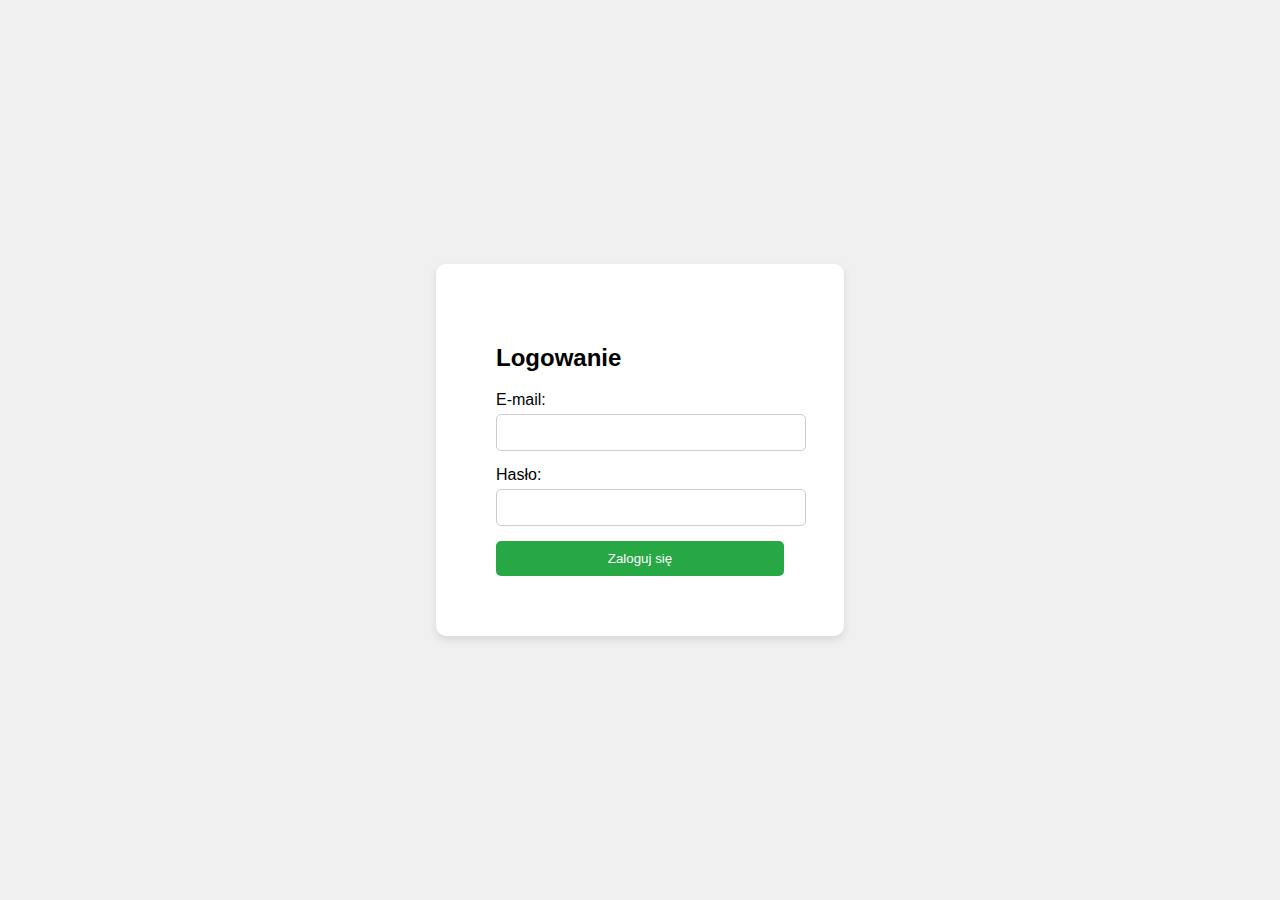
<file: frontend/change_password.html>
<!DOCTYPE html>
<html lang="pl">
<head>
    <meta charset="UTF-8">
    <meta name="viewport" content="width=device-width, initial-scale=1.0">
    <title>Zmień hasło</title>
    <link rel="stylesheet" href="css/change_password.css">
</head>
<body>
    <div class="change-password-container">
        <!-- Informacja o użytkowniku -->
        <h2>Zmień hasło</h2>
        <p>Witaj, <span id="username"></span>!</p>

        <!-- Formularz zmiany hasła -->
        <form id="changePasswordForm">
            <label for="current_password">Obecne hasło:</label>
            <input type="password" id="current_password" name="current_password" required>

            <label for="new_password">Nowe hasło:</label>
            <input type="password" id="new_password" name="new_password" required>

            <label for="new_password_confirmation">Potwierdzenie nowego hasła:</label>
            <input type="password" id="new_password_confirmation" name="new_password_confirmation" required>

            <button type="submit">Zmień hasło</button>
        </form>

        <!-- Opcjonalny przycisk powrotu -->
        <button onclick="window.location.href='index.html'">Powrót do strony głównej</button>
    </div>

    <script src="js/change_password.js"></script> <!-- Link do pliku JavaScript -->
</body>
</html>
</file>
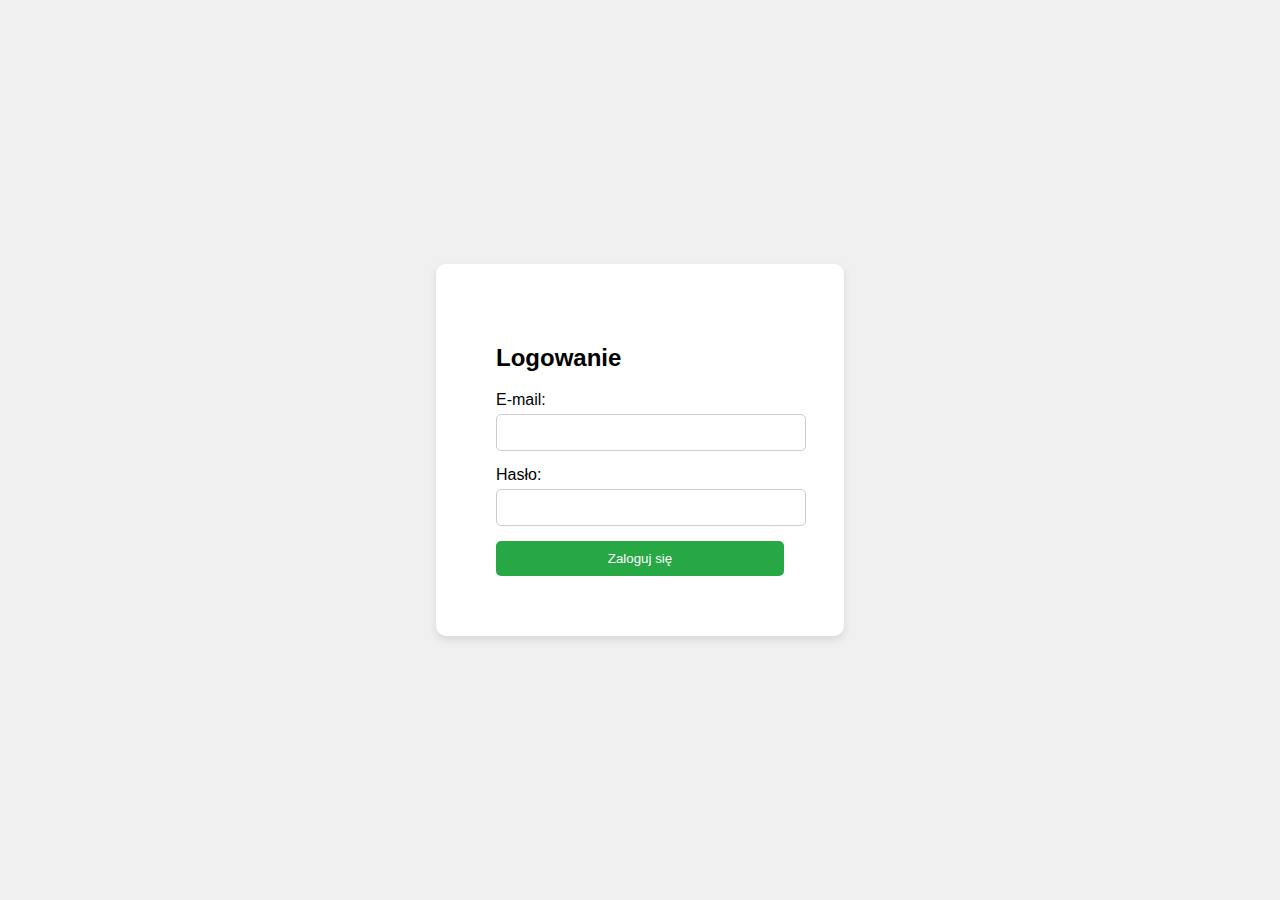
<file: frontend/login.html>
<!DOCTYPE html>
<html lang="pl">
<head>
    <meta charset="UTF-8">
    <meta name="viewport" content="width=device-width, initial-scale=1.0">
    <title>Logowanie</title>
    <link rel="stylesheet" href="css/login.css">
</head>
<body>
    <div class="login-container">
        <h2>Logowanie</h2>
        <form id="login-form">
            <label for="email">E-mail:</label>
            <input type="email" id="email" name="email" required>

            <label for="password">Hasło:</label>
            <input type="password" id="password" name="password" required>

            <button type="submit">Zaloguj się</button>
        </form>
        <div id="message"></div>
    </div>

    <script src="js/login.js"></script>
</body>
</html>
</file>
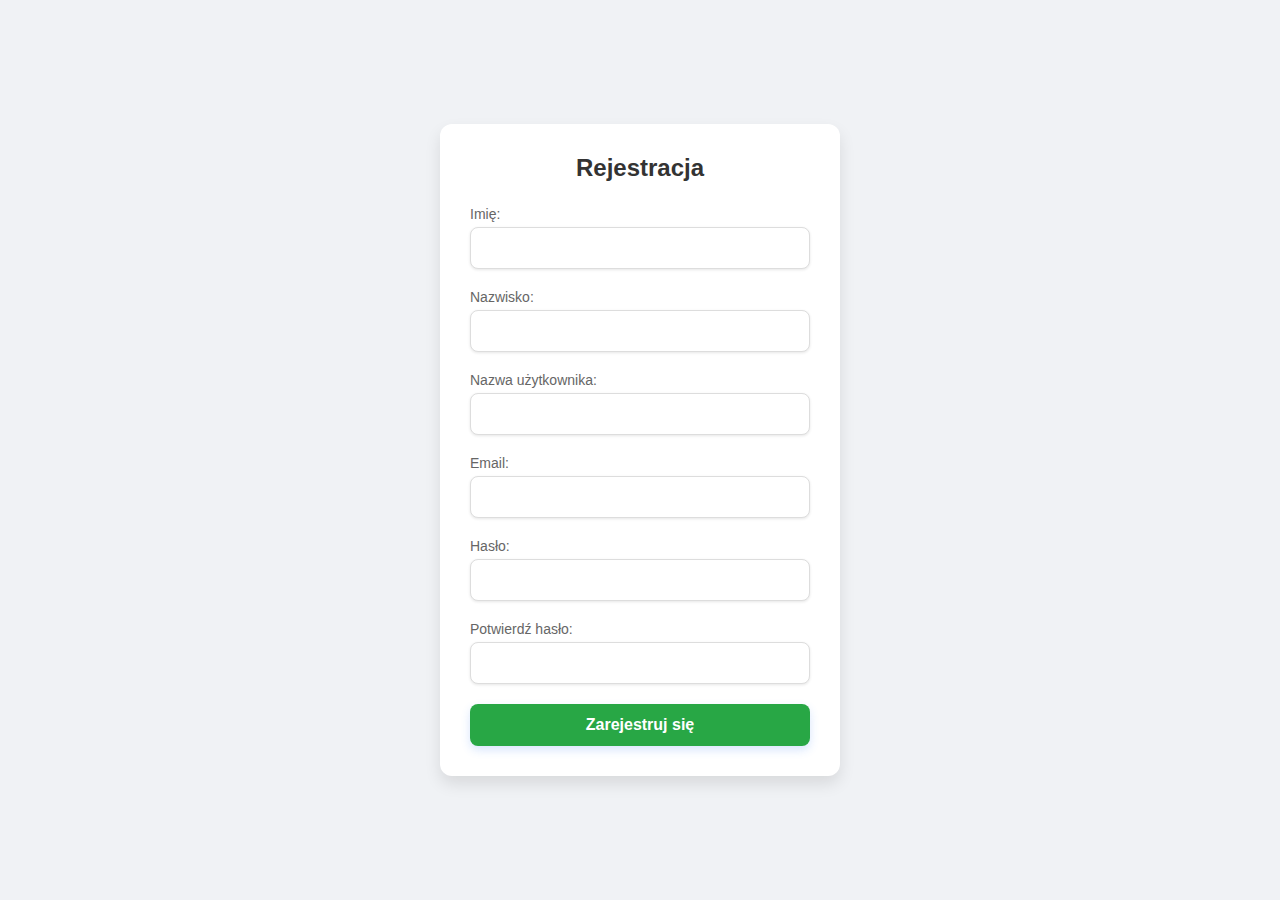
<file: frontend/register.html>
<!DOCTYPE html>
<html lang="pl">
<head>
    <meta charset="UTF-8">
    <meta name="viewport" content="width=device-width, initial-scale=1.0">
    <title>Rejestracja</title>
    <link rel="stylesheet" href="css/register.css">
</head>
<body>
    <div class="registration-container">
        <h1>Rejestracja</h1>
        <form id="registrationForm">
            <div class="form-group">
                <label for="first_name">Imię:</label>
                <input type="text" id="first_name" name="first_name" required>
            </div>

            <div class="form-group">
                <label for="last_name">Nazwisko:</label>
                <input type="text" id="last_name" name="last_name" required>
            </div>

            <div class="form-group">
                <label for="username">Nazwa użytkownika:</label>
                <input type="text" id="username" name="username" required>
            </div>

            <div class="form-group">
                <label for="email">Email:</label>
                <input type="email" id="email" name="email" required>
            </div>

            <div class="form-group">
                <label for="password">Hasło:</label>
                <input type="password" id="password" name="password" required>
            </div>

            <div class="form-group">
                <label for="confirm_password">Potwierdź hasło:</label>
                <input type="password" id="confirm_password" name="confirm_password" required>
            </div>

            <button type="submit" class="submit-button">Zarejestruj się</button>
        </form>
    </div>

    <script src="js/registration.js"></script>
</body>
</html>
</file>
<file: frontend/css/change_password.css>
/* Stylizacja kontenera formularza */
.change-password-container {
    width: 50%;
    margin: 0 auto;
    padding: 20px;
    background-color: #ffffff;
    border-radius: 8px;
    box-shadow: 0 0 10px rgba(0, 0, 0, 0.1);
    margin-top: 50px;
}

h2 {
    text-align: center;
    font-size: 24px;
    color: #333;
}

p {
    text-align: center;
    font-size: 18px;
    color: #555;
}

label {
    display: block;
    margin-bottom: 8px;
    font-size: 14px;
    color: #333;
}

input {
    width: 100%;
    padding: 10px;
    margin: 8px 0 16px;
    border: 1px solid #ddd;
    border-radius: 4px;
    font-size: 14px;
}

button {
    padding: 12px 20px;
    background-color: #4CAF50;
    color: white;
    border: none;
    border-radius: 4px;
    cursor: pointer;
    width: 100%;
}

button:hover {
    background-color: #45a049;
}

button:active {
    background-color: #4CAF50;
}

button[type="submit"] {
    background-color: #007bff;
    color: white;
    transition: background-color 0.3s ease;
}

button[type="submit"]:hover {
    background-color: #0056b3;
}

/* Stylizacja przycisku powrotu */
button[type="button"] {
    background-color: #f44336;
    color: white;
    width: auto;
    margin-top: 10px;
}

button[type="button"]:hover {
    background-color: #d32f2f;
}

input:focus, button:focus {
    outline: none;
    border-color: #4CAF50;
}
</file>
<file: frontend/css/login.css>
/* login.css */
body, html {
    height: 100%;
    margin: 0;
    font-family: Arial, sans-serif;
    background-color: #f0f0f0;
    display: flex;
    align-items: center;
    justify-content: center;
}

.login-container {
    width: 100%;
    max-width: 500px;
    padding: 60px;
    background-color: #ffffff;
    border-radius: 10px;
    box-shadow: 0 4px 8px rgba(0, 0, 0, 0.1);
}

#login-form h2 {
    text-align: center;
    margin-bottom: 20px;
}

#login-form label {
    display: block;
    margin-bottom: 5px;
}

#login-form input {
    width: 100%;
    padding: 10px;
    margin-bottom: 15px;
    border: 1px solid #ccc;
    border-radius: 5px;
}

#login-form button {
    width: 100%;
    padding: 10px;
    background-color: #28a745;
    color: white;
    border: none;
    border-radius: 5px;
    cursor: pointer;
}

#login-form button:hover {
    background-color: #218838;
}

#login-message {
    text-align: center;
    color: red;
    margin-top: 10px;
}
</file>
<file: frontend/css/register.css>
/* Formularz rejestracji */
/* Reset stylów */
* {
    margin: 0;
    padding: 0;
    box-sizing: border-box;
}

body {
    display: flex;
    justify-content: center;
    align-items: center;
    min-height: 100vh;
    background-color: #f0f2f5;
    font-family: Arial, sans-serif;
}

.registration-container {
    width: 100%;
    max-width: 400px;
    background-color: #ffffff;
    padding: 30px;
    border-radius: 12px;
    box-shadow: 0 8px 16px rgba(0, 0, 0, 0.1);
    text-align: center;
}

h1 {
    margin-bottom: 24px;
    color: #333333;
    font-size: 24px;
}

.form-group {
    margin-bottom: 20px;
    text-align: left;
}

label {
    font-size: 14px;
    color: #666666;
    display: block;
    margin-bottom: 5px;
}

input[type="text"],
input[type="email"],
input[type="password"] {
    width: 100%;
    padding: 12px;
    border: 1px solid #dddddd;
    border-radius: 8px;
    font-size: 14px;
    transition: all 0.3s ease;
    box-shadow: 0px 1px 3px rgba(0, 0, 0, 0.1);
}

input[type="text"]:hover,
input[type="email"]:hover,
input[type="password"]:hover {
    border-color: #3b82f6;
}

input[type="text"]:focus,
input[type="email"]:focus,
input[type="password"]:focus {
    border-color: #3b82f6;
    outline: none;
    box-shadow: 0px 4px 8px rgba(59, 130, 246, 0.2);
    background-color: #f7faff;
}

.submit-button {
    width: 100%;
    padding: 12px;
    background-color: #28a745;
    color: #ffffff;
    font-size: 16px;
    font-weight: bold;
    border: none;
    border-radius: 8px;
    cursor: pointer;
    transition: all 0.3s ease;
    box-shadow: 0px 4px 10px rgba(59, 130, 246, 0.2);
}

.submit-button:hover {
    background-color: #218838;
    box-shadow: 0px 6px 14px rgba(59, 130, 246, 0.3);
}

.submit-button:active {
    background-color: #218838;
    transform: scale(0.98);
}
</file>
